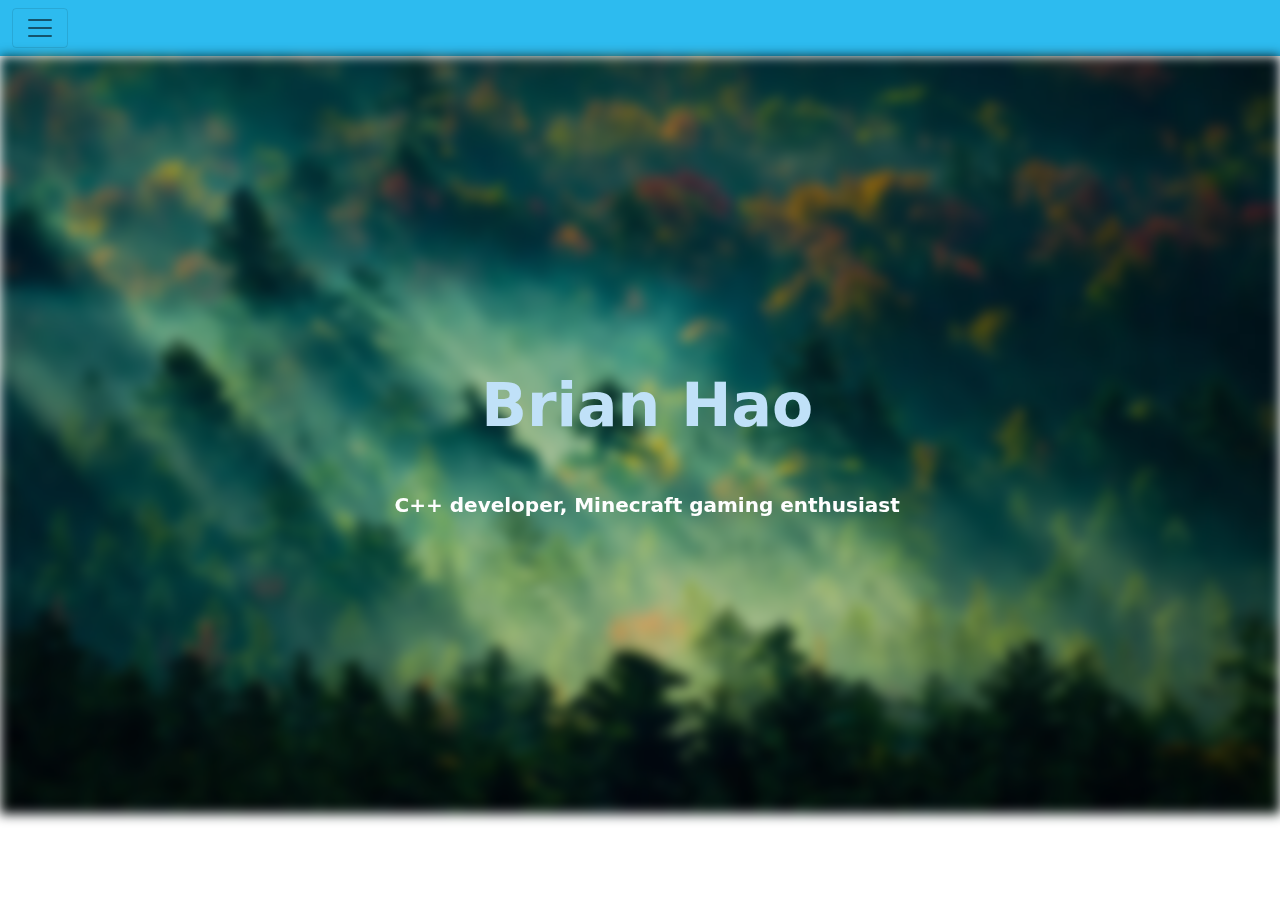
<file: index.html>
<!DOCTYPE html>
<html lang="en"> 

  <head>
    <meta charset="utf-8">
    <title>郝某人BH的个人主页</title>
    <link rel="icon" href="logo.jpg" type="image/x-icon">
    <script type="text/javascript" src="bootstrap_mini_5.1/bootstrap.min.js"></script>
    <link rel="stylesheet" type="text/css" href="bootstrap_mini_5.1/bootstrap.css">    
    <link rel="stylesheet" type="text/css" href="style.css">
</head>

<body>

  <div class="collapse" id="navbarToggleExternalContent">
    <div class="bg-dark p-4">
      <h5 class="text-white h5">My email: mc_5418854264@163.com</h5>
      <span class="text-muted">You can contact me using the above method</span>
    </div>
  </div>

  <nav class="navbar navbar-light" style="background-color: #2dbbef">
    <div class="container-fluid">
      <button class="navbar-toggler" type="button" data-bs-toggle="collapse" data-bs-target="#navbarToggleExternalContent" aria-controls="navbarToggleExternalContent" aria-expanded="true" aria-label="Toggle navigation">
        <span class="navbar-toggler-icon"></span>
      </button>
    </div>
  </nav>

  <img id="bg" src="img/0b38529be09646c811a5400ef1bc28e7371ddbd3.jpg@1256w_744h_!web-article-pic.webp" alt="can not load image">

  <h2 class="font-title_text">Brian Hao</h2>
  <h6 class="font-sub_text">C++ developer, Minecraft gaming enthusiast</h6>

</body>
</html>
</file>
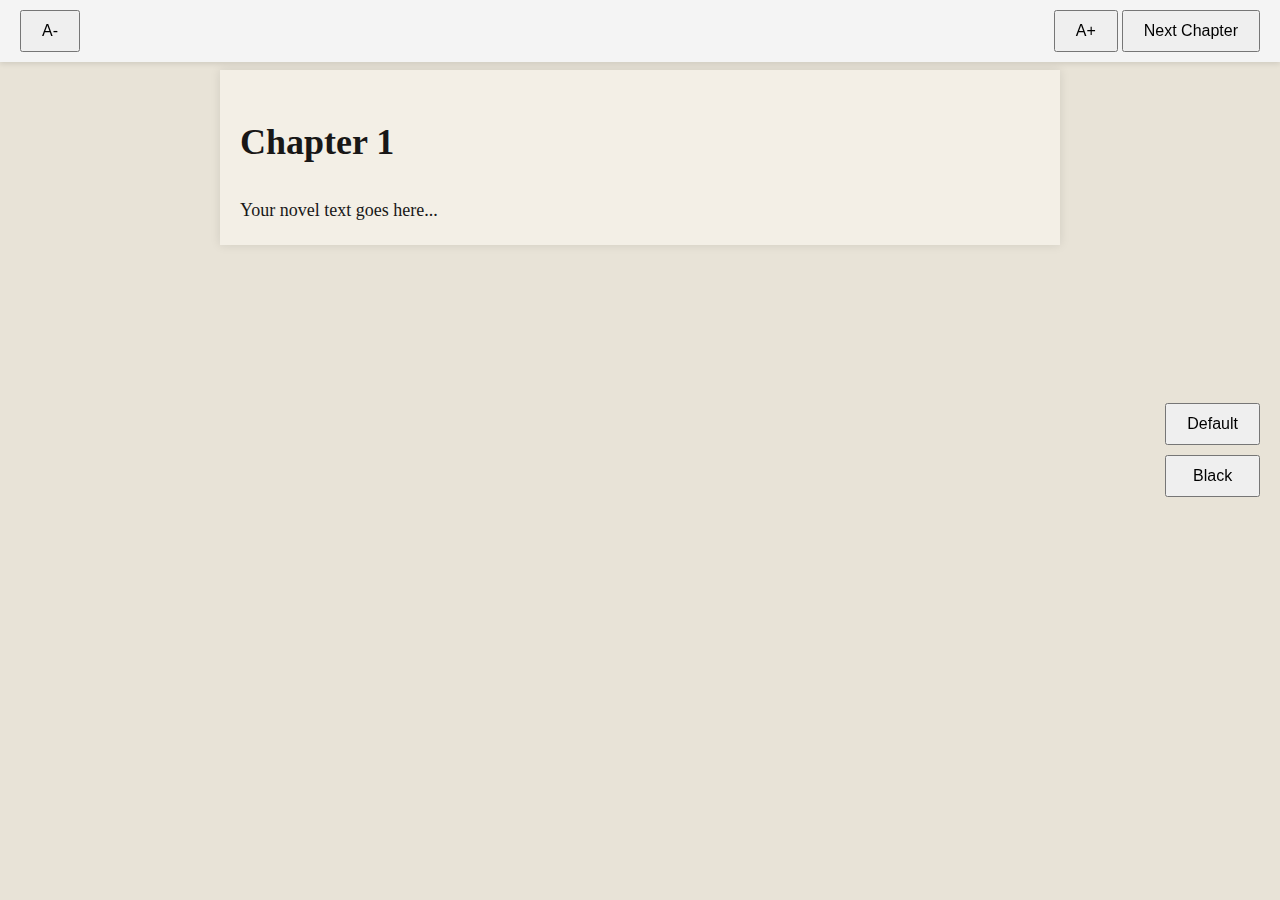
<file: my_novels/neuro_ia/chapter_01/index.html>
<!DOCTYPE html>
<html lang="en">
<head>
    <meta charset="UTF-8">
    <meta name="viewport" content="width=device-width, initial-scale=1.0">
    <title>Novel Reader</title>
    <link type="text/css" rel="stylesheet" href="../css/index.css">
</head>
<body class="default_theme" data-the-first="true" data-the-end="false">

<div id="top-controls">
    <div>
        <button id="prev-chapter" onclick="goToPreviousChapter()">Previous Chapter</button>
        <button onclick="decreaseFontSize()">A-</button>
    </div>
    <div>
        <button onclick="increaseFontSize()">A+</button>
        <button id="next-chapter" onclick="goToNextChapter('../chapter_02/index.html')">Next Chapter</button>
    </div>
</div>

<div id="novel-container" class="default_reader_theme">
    <div id="novel-text">
        <h1>Chapter 1</h1>
        Your novel text goes here...
    </div>
</div>

<div id="controls">
    <button onclick="switchTheme('default')">Default</button>
    <button onclick="switchTheme('black')">Black</button>
</div>
<script src="../js/index.js"></script>
</body>
</html>
</file>
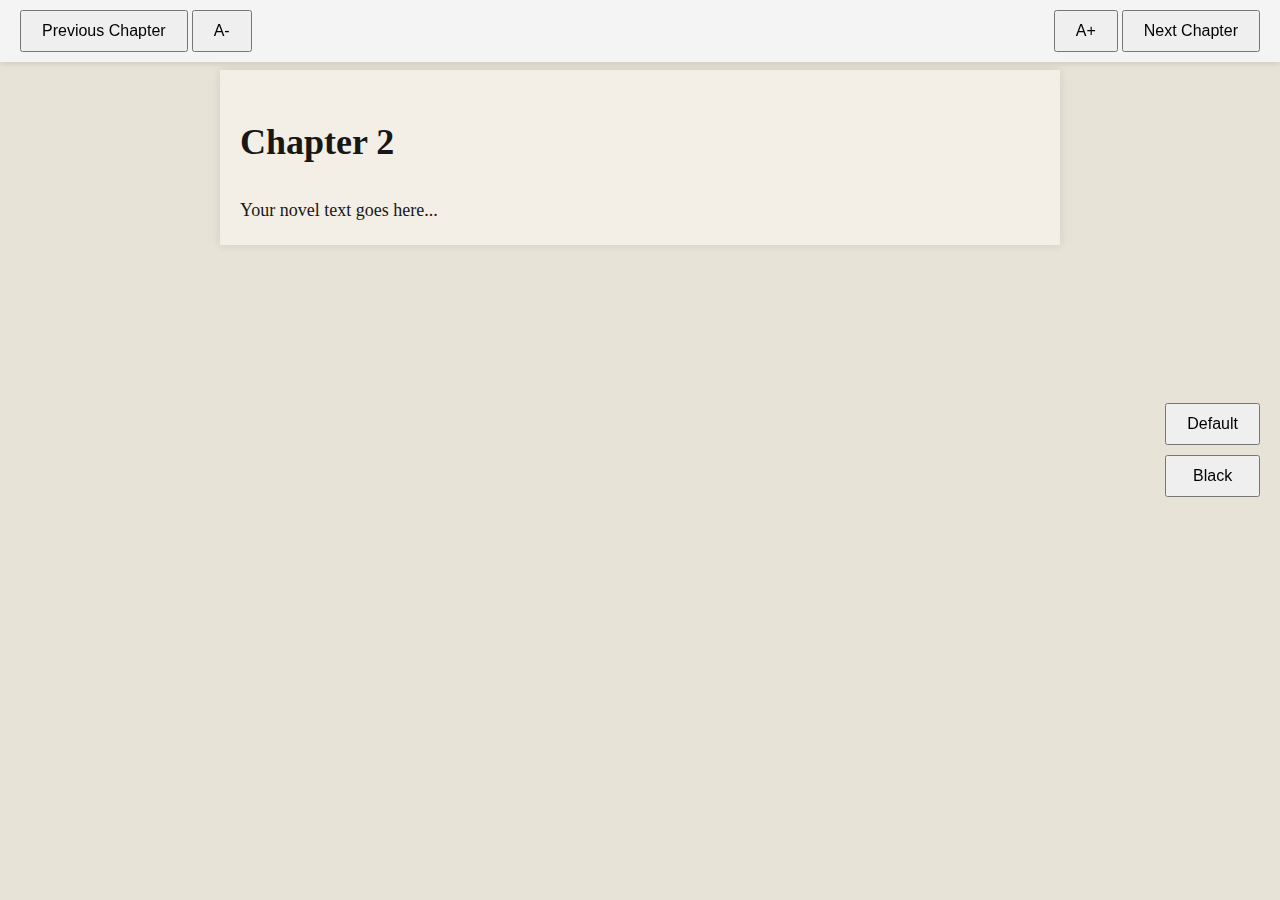
<file: my_novels/neuro_ia/chapter_02/index.html>
<!DOCTYPE html>
<html lang="en">
<head>
    <meta charset="UTF-8">
    <meta name="viewport" content="width=device-width, initial-scale=1.0">
    <title>Novel Reader</title>
    <link type="text/css" rel="stylesheet" href="../css/index.css">
</head>
<body class="default_theme" data-the-first="false" data-the-end="false">

<div id="top-controls">
    <div>
        <button id="prev-chapter" onclick="goToPreviousChapter('../chapter_01/index.html')">Previous Chapter</button>
        <button onclick="decreaseFontSize()">A-</button>
    </div>
    <div>
        <button onclick="increaseFontSize()">A+</button>
        <button id="next-chapter" onclick="goToNextChapter('../chapter_03/index.html')">Next Chapter</button>
    </div>
</div>

<div id="novel-container" class="default_reader_theme">
    <div id="novel-text">
        <h1>Chapter 2</h1>
        Your novel text goes here...
    </div>
</div>

<div id="controls">
    <button onclick="switchTheme('default')">Default</button>
    <button onclick="switchTheme('black')">Black</button>
</div>
<script src="../js/index.js"></script>
</body>
</html>
</file>
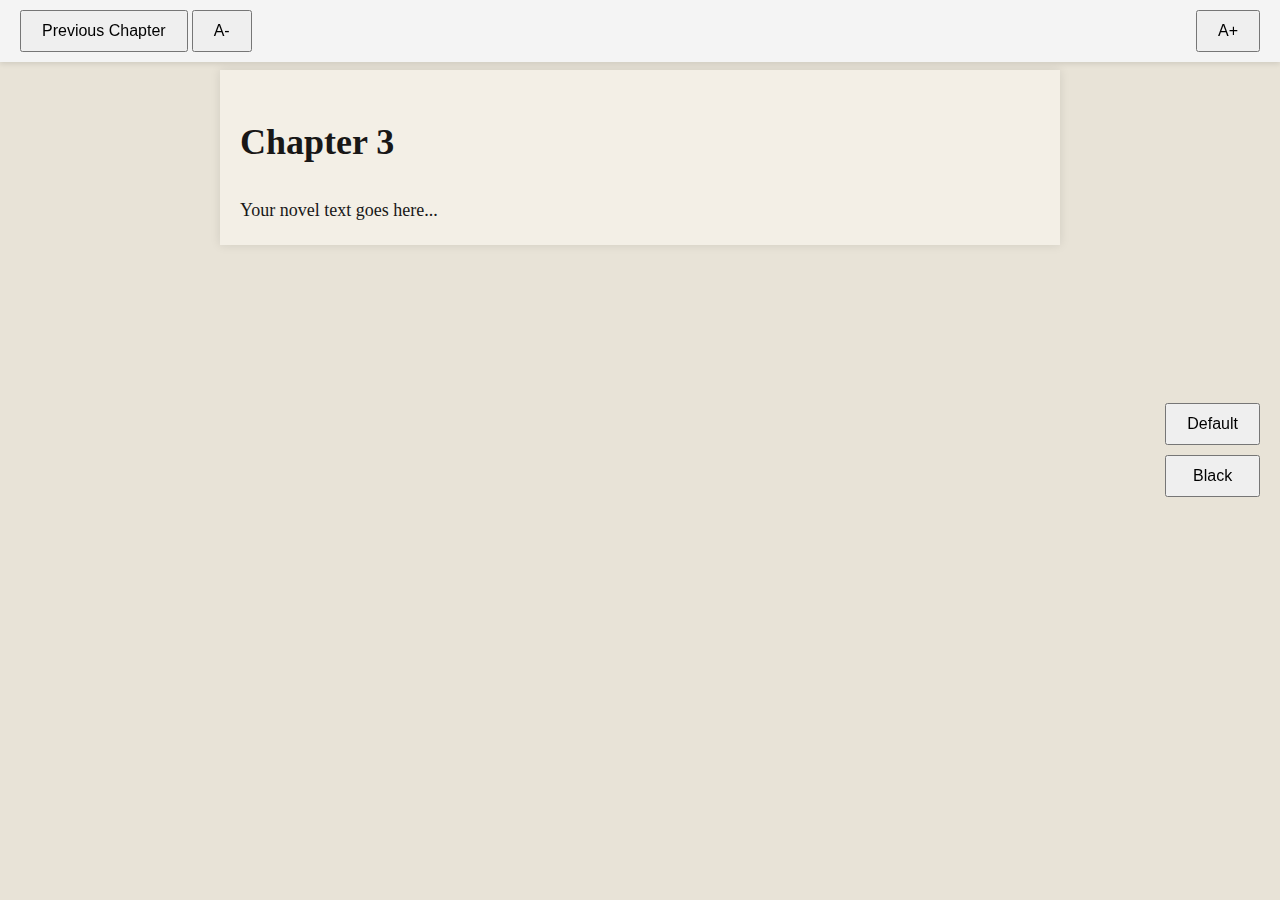
<file: my_novels/neuro_ia/chapter_03/index.html>
<!DOCTYPE html>
<html lang="en">
<head>
    <meta charset="UTF-8">
    <meta name="viewport" content="width=device-width, initial-scale=1.0">
    <title>Novel Reader</title>
    <link type="text/css" rel="stylesheet" href="../css/index.css">
</head>
<body class="default_theme" data-the-first="false" data-the-end="true">

<div id="top-controls">
    <div>
        <button id="prev-chapter" onclick="goToPreviousChapter('../chapter_02/index.html')">Previous Chapter</button>
        <button onclick="decreaseFontSize()">A-</button>
    </div>
    <div>
        <button onclick="increaseFontSize()">A+</button>
        <button id="next-chapter" onclick="goToNextChapter()">Next Chapter</button>
    </div>
</div>

<div id="novel-container" class="default_reader_theme">
    <div id="novel-text">
        <h1>Chapter 3</h1>
        Your novel text goes here...
    </div>
</div>

<div id="controls">
    <button onclick="switchTheme('default')">Default</button>
    <button onclick="switchTheme('black')">Black</button>
</div>
<script src="../js/index.js"></script>
</body>
</html>
</file>
<file: style.css>
body{
	overflow-x: hidden;
	overflow-y: hidden;
}

img#bg{
    width: 100%;
    height: auto;
    -webkit-filter: blur(9px);    
    -moz-filter: blur(9px);    
    -o-filter: blur(9px);    
    -ms-filter: blur(9px);
    
    filter:blur(6px);
}

.font-title_text{
    
    position:absolute;
    
    width:700px;    
    height:650px;    
    margin:20px;
    
    text-align:center;    
    line-height:700px;
    
    left:49%;    
    top:40%;
    
    transform: translate3d(-50%,-50%,0);

    font-size: 60px;    
    color: #c0e1f8;    
    font-weight:bold;   
}

.font-sub_text{
    position:absolute;
    
    width:800px;    
    height:450px;    
    margin:20px;
    
    text-align:center;    
    line-height:700px;
    
    left:49%;    
    top:40%;
    
    transform: translate3d(-50%,-50%,0);

    font-size: 20px;    
    color: #fefefe;    
    font-weight:bold;   
}
</file>
<file: my_novels/neuro_ia/css/index.css>
body {
    font-family: 'Georgia', serif;
    margin: 0;
    padding: 0;
    background-color: #f4f4f4;
    position: relative; /* 使 body 成为相对定位的容器 */
}
#top-controls {
    display: flex;
    justify-content: space-between;
    padding: 10px 20px;
    background-color: #f4f4f4;
    box-shadow: 0 2px 5px rgba(0, 0, 0, 0.1);
    position: fixed;
    top: 0;
    left: 0;
    right: 0;
    z-index: 1000;
}
#top-controls button {
    padding: 10px 20px;
    cursor: pointer;
    font-size: inherit; /* 继承父元素的字体大小 */
}
#novel-container {
    max-width: 800px;
    margin: 70px auto 20px; /* 上边距调整为 70px 以避免被顶部控件遮挡 */
    padding: 20px;
    box-shadow: 0 0 10px rgba(0, 0, 0, 0.1);
}
#novel-text {
    line-height: 1.6;
    font-size: 18px;
}
#controls {
    position: fixed; /* 固定位置 */
    top: 50%; /* 垂直居中 */
    right: 20px; /* 距离右侧 20px */
    transform: translateY(-50%); /* 垂直居中微调 */
    display: flex;
    flex-direction: column; /* 竖向排列 */
    gap: 10px; /* 按钮之间的间距 */
}
button {
    padding: 10px 20px;
    max-width: 300px;
    cursor: pointer;
    font-size: inherit; /* 继承父元素的字体大小 */
}

.default_theme {
    background-color: #E8E3D7;
    color: #181717;
}

.default_reader_theme {
    background-color: #F3EFE6;
}

.black_theme {
    background-color: #0A0A0A;
    color: #8e8e8d;
}

.black_reader_theme {
    background-color: #292929;
}

/* 提高 #novel-container 的特异性 */
body.default_theme #novel-container {
    background-color: #F3EFE6;
}

body.black_theme #novel-container {
    background-color: #201f1f;
}
</file>
